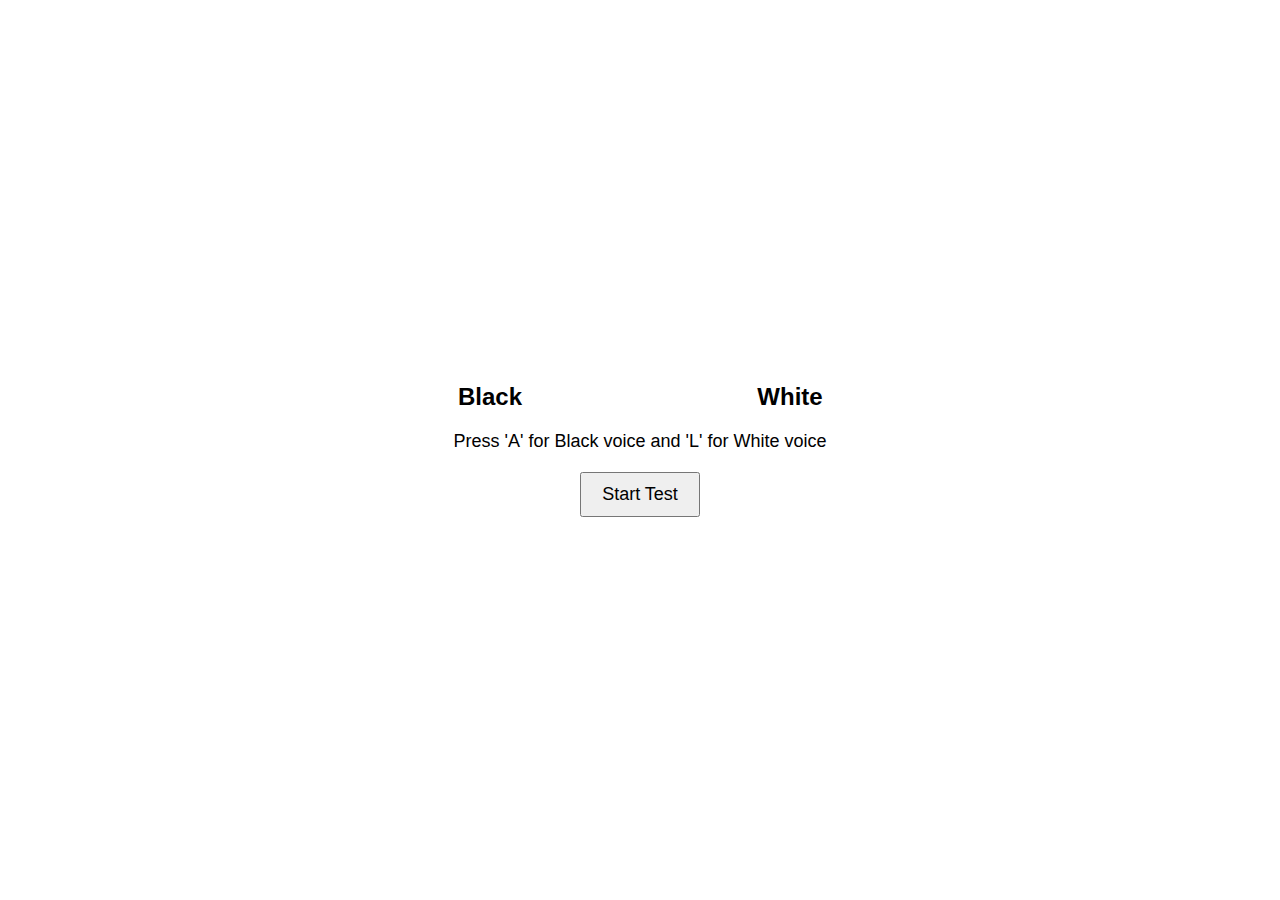
<file: index.html>
<!DOCTYPE html>
<html lang="en">
<head>
  <meta charset="UTF-8">
  <meta name="viewport" content="width=device-width, initial-scale=1.0">
  <title>Auditory Stroop Test</title>
  <link rel="stylesheet" href="style.css">
  <script src="test.js" defer></script>
</head>
<body>
  <div id="categories">
    <div>Black</div>
    <div>White</div>
  </div>

  <div class="instructions">Press 'A' for Black voice and 'L' for White voice</div>
  <button id="startButton">Start Test</button>
</body>
</html>
</file>
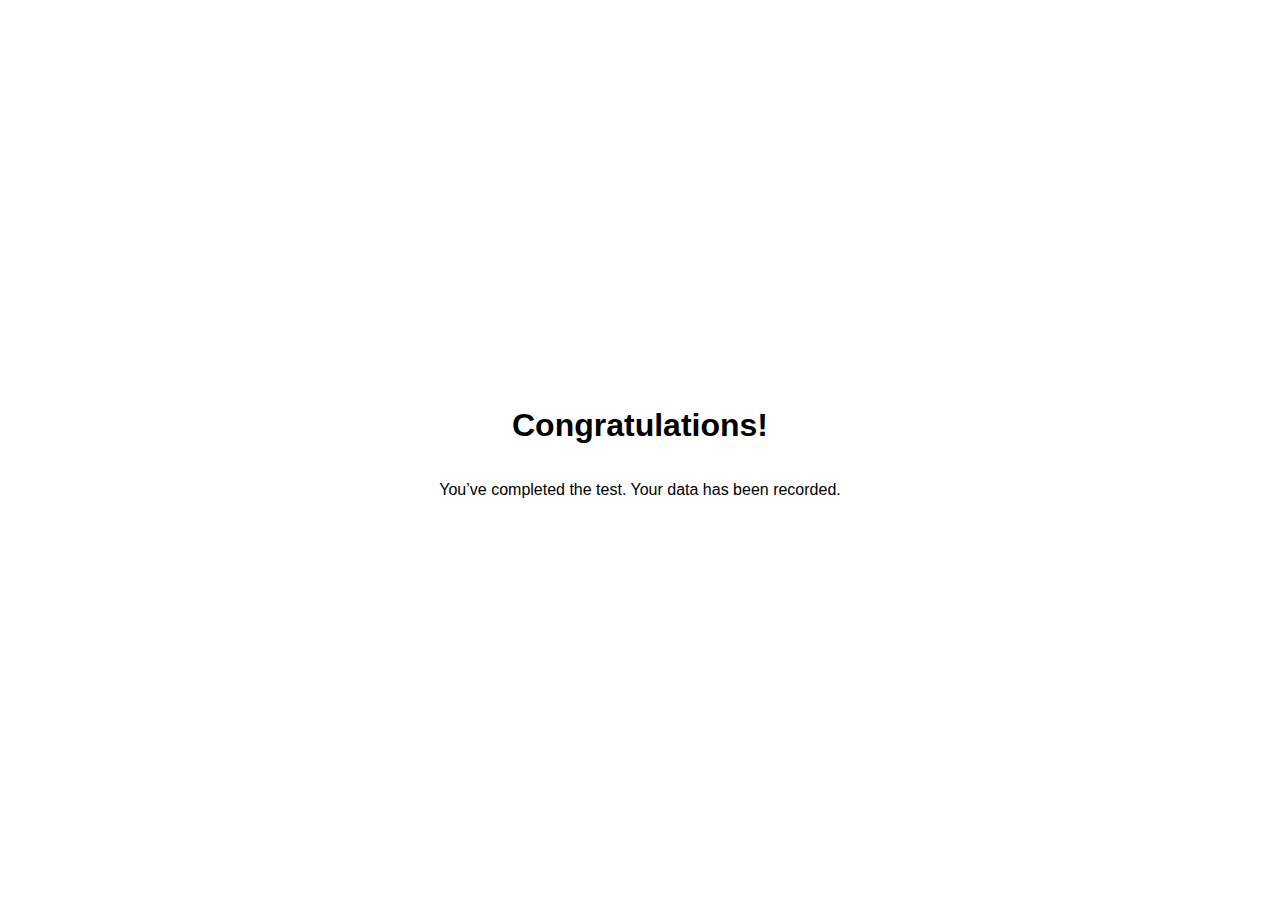
<file: congratulations.html>
<!DOCTYPE html>
<html lang="en">
<head>
  <meta charset="UTF-8">
  <meta name="viewport" content="width=device-width, initial-scale=1.0">
  <title>Test Complete</title>
  <link rel="stylesheet" href="style.css">
</head>
<body>
  <h1>Congratulations!</h1>
  <p>You’ve completed the test. Your data has been recorded.</p>
</body>
</html>
</file>
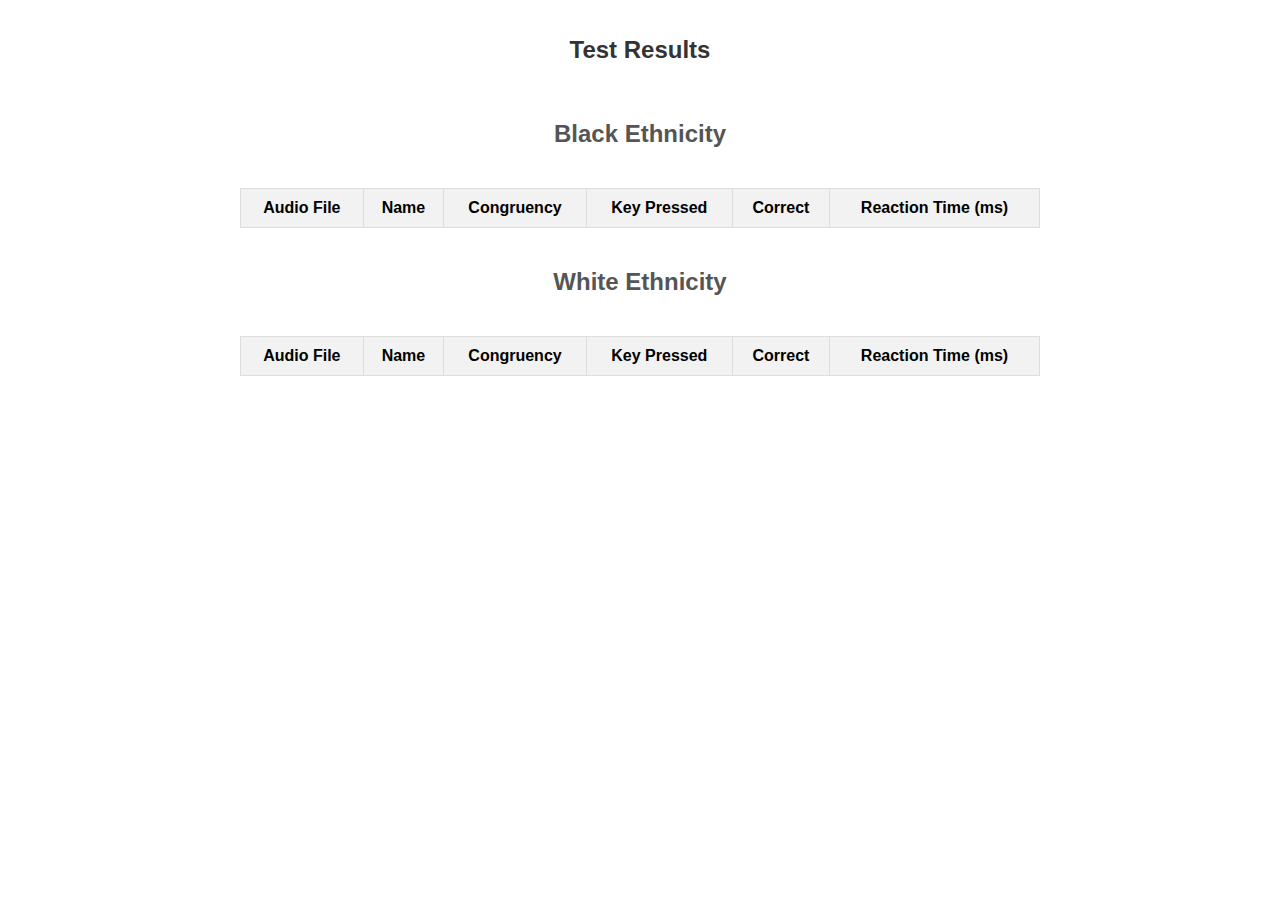
<file: testresults.html>
<!DOCTYPE html>
<html lang="en">
<head>
  <meta charset="UTF-8">
  <meta name="viewport" content="width=device-width, initial-scale=1.0">
  <title>Test Results</title>
  <style>
    body {
      display: flex;
      flex-direction: column;
      align-items: center;
      font-family: Arial, sans-serif;
      text-align: center;
      margin: 20px;
    }
    h1 {
      font-size: 24px;
      color: #333;
    }
    h2 {
      margin-top: 40px;
      color: #555;
    }
    table {
      width: 100%;
      max-width: 800px;
      border-collapse: collapse;
      margin-top: 20px;
    }
    th, td {
      padding: 10px;
      border: 1px solid #ddd;
      text-align: center;
    }
    th {
      background-color: #f2f2f2;
    }
  </style>
</head>
<body>
  <h1>Test Results</h1>

  <!-- Black Ethnicity Results -->
  <h2>Black Ethnicity</h2>
  <table>
    <thead>
      <tr>
        <th>Audio File</th>
        <th>Name</th>
        <th>Congruency</th>
        <th>Key Pressed</th>
        <th>Correct</th>
        <th>Reaction Time (ms)</th>
      </tr>
    </thead>
    <tbody id="blackResultsTableBody">
      <!-- Rows will be populated here by JavaScript -->
    </tbody>
  </table>

  <!-- White Ethnicity Results -->
  <h2>White Ethnicity</h2>
  <table>
    <thead>
      <tr>
        <th>Audio File</th>
        <th>Name</th>
        <th>Congruency</th>
        <th>Key Pressed</th>
        <th>Correct</th>
        <th>Reaction Time (ms)</th>
      </tr>
    </thead>
    <tbody id="whiteResultsTableBody">
      <!-- Rows will be populated here by JavaScript -->
    </tbody>
  </table>

  <script>
    // Retrieve reaction data from localStorage
    const reactionData = JSON.parse(localStorage.getItem("reactionData")) || [];

    // Reference table body elements for each ethnicity
    const blackResultsTableBody = document.getElementById("blackResultsTableBody");
    const whiteResultsTableBody = document.getElementById("whiteResultsTableBody");

    // Populate results
    reactionData.forEach(entry => {
    const row = document.createElement("tr");
    row.innerHTML = `
        <td>${entry.audioFile}</td>
        <td>${entry.name}</td>
        <td>${entry.congruency}</td>
        <td>${entry.keyPressed}</td>
        <td>${entry.correct ? "Yes" : "No"}</td>
        <td>${entry.reactionTime}</td>
    `;
    document.querySelector("table").appendChild(row); // Ensure you append the row to a table

      ;

      // Append the row to the appropriate table based on ethnicity
      if (entry.ethnicity === "Black") {
        blackResultsTableBody.appendChild(row);
      } else if (entry.ethnicity === "White") {
        whiteResultsTableBody.appendChild(row);
      }
    });

    if (blackResultsTableBody.children.length === 0) {
      blackResultsTableBody.innerHTML = <tr><td colspan="6">No data available for Black ethnicity.</td></tr>;
    }
    if (whiteResultsTableBody.children.length === 0) {
      whiteResultsTableBody.innerHTML = <tr><td colspan="6">No data available for White ethnicity.</td></tr>;
    }
  </script>
</body>
</html>
</file>
<file: style.css>
body {
  display: flex;
  flex-direction: column;
  align-items: center;
  justify-content: center;
  height: 100vh;
  font-family: Arial, sans-serif;
  text-align: center;
  margin: 0;
}

#categories {
  display: flex;
  justify-content: space-between;
  width: 100%;
  max-width: 600px;
  font-weight: bold;
  font-size: 24px;
  margin-bottom: 20px;
}

#categories div {
  flex: 1;
  text-align: center;
}

.instructions {
  font-size: 18px;
  margin-bottom: 20px;
}

#startButton {
  font-size: 18px;
  padding: 10px 20px;
  cursor: pointer;
}
</file>
